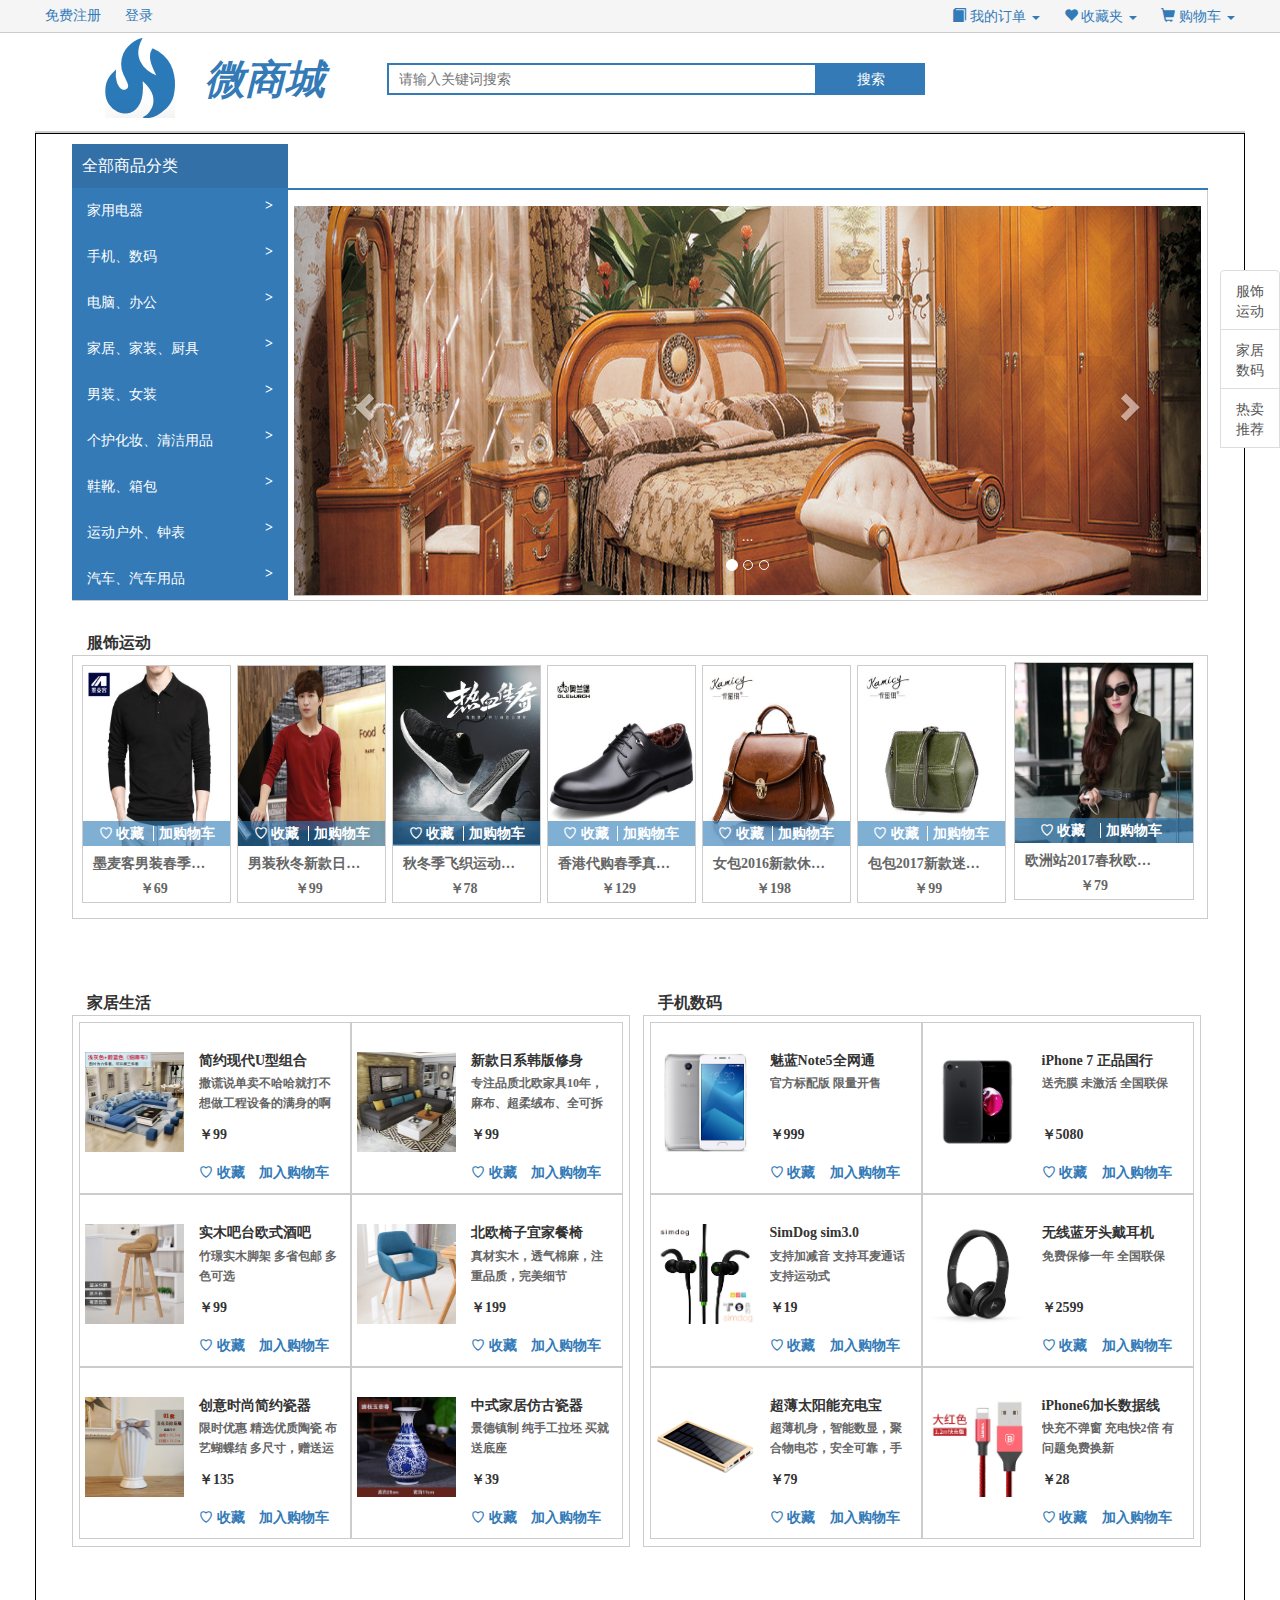
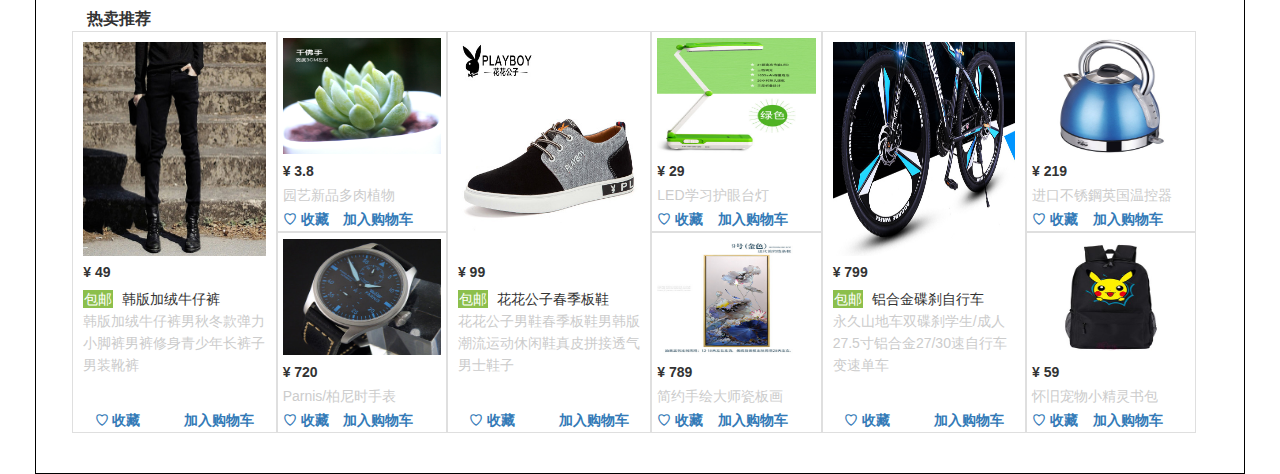
<file: index.html>
<!DOCTYPE html>
<html lang="en"  ng-app="app">
<head>
	<meta charset="UTF-8">
	<meta name="viewport" content="width=device-width, user-scalable=no, initial-scale=1.0">
    <meta http-equiv="X-UA-Compatible" content="IE=edge">
	<title>电子商城</title>
    <link rel="shortcut icon" type="image/x-icon" href="favicon.ico">
	<link rel="stylesheet" href="bower_components/bootstrap/dist/css/bootstrap.min.css">
	<link rel="stylesheet" href="styles/app.css">
</head>
<body>
  <!-- 顶栏区域 -->
 	<div class="topbar">
 		<div class="w">
 			<div class="">
		 		<div class="topbar-left  text-left">
		            <div class="check">
		            	<a href="#/register" class=""
			            >免费注册</a>
			            <a href="#/login" class="">登录</a>
		            </div>
		            <div class="welcome">
			            <p>
			            	<span class="glyphicon glyphicon-user"></span>个人中心
			            </p>

			            <p class="info">
			            	<span><strong>账号：</strong><em class="account">304131191@qq.com</em></span>
			            	<span><strong>等级：</strong>LV5</span>
			            	<a  class="exist" href="#/"><strong>退出登录</strong></a>
			            </p>
		            </div>
		        </div>
		        <div class="topbar-right text-right">
					<div class="order-wrap btn-group">
					  <a href="#/order/0" class="mold my-order">
					    <span class="glyphicon glyphicon-book"></span>
		        		我的订单 <span class="caret"></span>
					  </a>					
					  <div ui-view="orderView"></div>
					</div>
					<div class="collection-wrap btn-group">
					  <a href="#/collection/0" class="mold" >
					    <span class="glyphicon glyphicon-heart"></span>
		        		收藏夹 <span class="caret"></span>
					  </a>		
					  <div ui-view="collectionView"></div>
					</div>
					<div class="btn-group car-main-area">
					  <a ui-sref="cart({'id': 0})" class="mold">
					    <span class="glyphicon glyphicon-shopping-cart"></span>
		        		购物车 <span class="caret"></span>
						  </a>	
						  
						  <div ui-view="cartView"></div>	
					</div>
		        </div>
 			</div>
 		</div>
 	</div>
  <!-- /顶栏区域 -->
	
  <!-- 头部区域 -->
    <section class="w pc-header">
    	<div class="logo">
    		<a href="#">
	    		<i>微商城</i>
    		</a>
    	</div>
		<div class="pc-search">
			<input id="searchValue" value="" type="text" autofocus="autofocus" placeholder="请输入关键词搜索">
			<button id="search">搜索</button>
		</div>
    </section>
  <!-- /头部区域 -->

  <div ui-view="mainView"></div>	            
  <div ui-view="loginView"></div>
  <div ui-view="registerView"></div>
  <div ui-view="detailView"></div>
  <div ui-view="searchView"></div>

  <!-- 回到顶部按钮 -->
  <div class="nav-side list-group">
	  <a id="costume_sport"  class="list-group-item">服饰运动</a>
	  <a id="home_digital" class="list-group-item">
	    家居数码
	  </a>
	  <a id="hot-recommend" class="list-group-item">热卖推荐</a>
	  <a id="return-top" href="javascript:;" class="list-group-item"><span class="glyphicon glyphicon-eject"></span></a>
  </div>
  <!-- 版权部分 -->
  <!-- <div class=copyright>
  		©2017 ******* 使用前必读  京ICP证*******号  京公网安备***********号 
  </div> -->
</body>
	<script src="bower_components/jquery/dist/jquery.min.js"></script>
	<script src="bower_components/bootstrap/dist/js/bootstrap.min.js"></script>
	<script src="bower_components/bower-angularjs/angular.min.js"></script>
	<script src="bower_components/bower-angularjs/angular-route.min.js"></script>
	<script src="bower_components/bower-angularjs/angular-resource.min.js"></script>
	<script src="bower_components/angular-ui-router/release/angular-ui-router.min.js"></script>
	<script src="scripts/service/baseService.js"></script>
	<script src="scripts/controllers/mainController.js"></script>	
	<script src="scripts/own.js"></script>
	<script src="scripts/main.js"></script>
</html>
</file>
<file: styles/app.css>
ul {
  list-style: none;
}
/*导航*/
.dreamcrub {
  min-width: 410px;
  padding: 15px;
  font-size: 14px;
  overflow: hidden;
}
.dreamcrub a {
  font-size: 14px;
}
.dreamcrub ul:nth-child(1) {
  padding-left: 20px;
  float: left;
  overflow: hidden;
}
.dreamcrub ul:nth-child(1) li {
  float: left;
}
.dreamcrub li {
  line-height: 30px;
}
.dreamcrub ul:nth-child(2) {
  float: right;
  margin-right: 30px;
}
/*导航结束*/
/*商品详细信息*/
.goods-detail {
  width: 1190px;
  margin: 0 auto;
  height: 2000px;
  border: solid 1px black;
  overfloaw: hidden;
  /*评论区域*/
  /*评论区域结束*/
}
.goods-detail .goods-info {
  border: solid 1px black;
  height: 621px;
}
.goods-detail .goods-info .area-img {
  float: left;
  padding: 30px 0 30px 30px;
}
.goods-detail .goods-info .area-img .amplification {
  position: relative;
  width: 404px;
}
.goods-detail .goods-info .area-img .amplification .small {
  border: solid 1px #ccc;
  position: relative;
}
.goods-detail .goods-info .area-img .amplification .small img {
  width: 400px;
  height: 400px;
}
.goods-detail .goods-info .area-img .amplification .small .mask {
  width: 200px;
  height: 200px;
  background: rgba(255, 255, 0, 0.4);
  position: absolute;
  top: 0;
  left: 0;
  cursor: move;
  display: none;
}
.goods-detail .goods-info .area-img .amplification .small:hover .mask {
  display: block;
}
.goods-detail .goods-info .area-img .amplification .big {
  display: none;
  border: solid 1px #ccc;
  width: 400px;
  height: 402px;
  overflow: hidden;
  position: absolute;
  top: 0;
  left: 400px;
  z-index: 6;
}
.goods-detail .goods-info .area-img .amplification .big img {
  width: 800px;
  height: 800px;
  position: absolute;
  top: 0;
  left: 0;
}
.goods-detail .goods-info .area-img .amplification .showBig {
  display: inline-block;
}
.goods-detail .goods-info .area-img .wrap {
  background: rgba(42, 122, 185, 0.1);
  width: 404px;
}
.goods-detail .goods-info .area-img .wrap .slide {
  border: solid 1px #ccc;
  height: 146px;
  position: relative;
}
.goods-detail .goods-info .area-img .wrap .slide ul {
  overflow: hidden;
}
.goods-detail .goods-info .area-img .wrap .slide li {
  position: static;
  width: 80px;
  height: 150px;
  float: left;
  padding: 1px;
}
.goods-detail .goods-info .area-img .wrap .slide li img {
  width: 100%;
  height: 130px;
  border: solid 1px #ccc;
}
.goods-detail .goods-info .area-img .wrap .slide .triggerBefore {
  position: absolute;
  left: 200px;
  top: 0;
}
.goods-detail .goods-info .area-img .wrap .slide .triggerBefore img {
  width: 100%;
  height: 100px;
}
.goods-detail .goods-info .area-img .wrap .arrow {
  opacity: 0;
  position: absolute;
  top: 0;
  left: 0;
  z-index: 100;
  width: 100%;
}
.goods-detail .goods-info .area-img .wrap .prev,
.goods-detail .goods-info .area-img .wrap .next {
  width: 37px;
  position: absolute;
  top: 50%;
  margin-top: 40px;
  z-index: 99;
}
.goods-detail .goods-info .area-img .wrap .prev img,
.goods-detail .goods-info .area-img .wrap .next img {
  width: 100%;
}
.goods-detail .goods-info .area-img .wrap .next {
  right: 0;
}
.goods-detail .goods-info .describe {
  float: left;
  margin: 30px 0 0 20px;
  padding: 10px 0;
  width: 720px;
}
.goods-detail .goods-info .describe span {
  color: #666;
  display: inline-block;
  margin: 20px 15px;
}
.goods-detail .goods-info .describe .time {
  width: 200px;
}
.goods-detail .goods-info .describe ul {
  overflow: hidden;
  position: absolute;
  top: 22px;
  left: 90px;
}
.goods-detail .goods-info .describe ul li {
  float: left;
  margin-right: 10px;
}
.goods-detail .goods-info .describe #brand {
  margin: 0 0 10px 15px;
  font: 700 16px/16px 'microsoft yahei';
}
.goods-detail .goods-info .describe .describe-price {
  background: rgba(42, 122, 185, 0.1);
}
.goods-detail .goods-info .describe .origin-price {
  text-decoration: line-through;
}
.goods-detail .goods-info .describe .discount {
  color: #337AB7;
}
.goods-detail .goods-info .describe .size {
  position: relative;
}
.goods-detail .goods-info .describe .size a {
  padding: 6px 8px;
  display: inline-block;
  border: solid 1px #ccc;
  text-decoration: none;
}
.goods-detail .goods-info .describe .active-selec,
.goods-detail .goods-info .describe .classific {
  background: rgba(42, 122, 185, 0.3);
}
.goods-detail .goods-info .describe .classification {
  position: relative;
  margin: 5px 0 20px 0;
}
.goods-detail .goods-info .describe .classification a {
  padding: 3px;
  border: 1px solid #ccc;
  width: 38px;
  height: 38px;
  display: inline-block;
}
.goods-detail .goods-info .describe .classification a img {
  float: left;
  vertical-align: middle;
  width: 30px;
  height: 30px;
  margin: 0;
}
.goods-detail .goods-info .describe .number {
  position: relative;
}
.goods-detail .goods-info .describe .number .number-change {
  position: absolute;
  top: 23px;
  left: 90px;
}
.goods-detail .goods-info .describe .number .number-change input {
  width: 36px;
  height: 26px;
  float: left;
  text-align: center;
}
.goods-detail .goods-info .describe .number .number-change a {
  width: 26px;
  height: 26px;
  border: solid 1px #ccc;
  color: #333;
  float: left;
  text-align: center;
  text-decoration: none;
}
.goods-detail .goods-info .describe .buy-add {
  padding: 20px 20px 20px 90px;
}
.goods-detail .goods-info .describe .buy-add a {
  margin-right: 15px;
  width: 134px;
  height: 38px;
  background: rgba(42, 122, 185, 0.3);
  font-weight: 700px;
  color: #337AB7;
  border: solid 1px #337AB7;
}
.goods-detail .goods-info .describe .buy-add .buy-now {
  background: rgba(42, 122, 185, 0.9);
  color: #fff;
}
.goods-detail .goods-info .describe .commitment i,
.goods-detail .goods-info .describe .pay-method i {
  font-style: normal;
  height: 16px;
  padding-left: 23px;
  background: url(../images/sevent_days.png) no-repeat left center;
  margin: 0 14px;
}
.goods-detail .goods-info .describe .commitment i:nth-child(3),
.goods-detail .goods-info .describe .pay-method i:nth-child(3) {
  background: url(../images/transport.png) no-repeat left center;
}
.goods-detail .goods-info .describe .pay-method i:nth-child(2) {
  background: url(../images/swift_pay.png) no-repeat left center;
}
.goods-detail .comment {
  border: solid 2px red;
}
.goods-detail .comment .tab {
  overflow: hidden;
  margin: 32px;
}
.goods-detail .comment .tab .current {
  display: block;
}
.goods-detail .comment .tab .menu {
  border: solid 1px #ccc;
  border-bottom: #F7F7F7 solid 4px;
  width: 900px;
  height: 45px;
  background: #F7F7F7;
}
.goods-detail .comment .tab .menu li {
  float: left;
  border: #CCCCCC solid 1px;
  padding: 0 29px;
  line-height: 44px;
  height: 46px;
  text-align: center;
  border-left: 0;
  border-top: 0;
}
.goods-detail .comment .tab .menu .current,
.goods-detail .comment .tab .menu .menu li:hover {
  border-right: #cccccc solid 1px;
  border-left: 0;
  border-bottom: 0;
  font-size: bold;
  background: #fff;
}
.goods-detail .comment .tab .menu .second:hover {
  border-left: 0;
}
.goods-detail .comment .tab .menu a {
  text-decoration: none;
}
.goods-detail .comment .tab .baby-details {
  border: solid 1px #ccc;
  width: 900px;
  margin-top: 1px;
}
.goods-detail .comment .tab .baby-details ul {
  padding: 30px 30px 20px;
  border-bottom: solid 1px #ccc;
  overflow: hidden;
}
.goods-detail .comment .tab .baby-details ul li {
  float: left;
  line-height: 30px;
  margin-right: 120px;
}
.goods-detail .comment .tab .baby-details ul .lidetail {
  margin-right: 0;
  width: 33%;
}
.goods-detail .comment .tab .baby-details .img-details {
  padding: 30px 30px 20px;
}
.goods-detail .comment .tab .baby-details .img-details img {
  width: 830px;
  height: 660px;
}
.goods-detail .comment .tab .cumulative-comments {
  display: none;
}
.goods-detail .comment .tab .cumulative-comments ul {
  margin: 10px 20px;
  padding: 5px 10px;
  background-color: #F8F8F8;
  border: solid 1px #ccc;
}
.goods-detail .comment .tab .cumulative-comments ul li {
  margin-right: 10px;
}
.goods-detail .comment .tab .cumulative-comments .cumulative-comments-body {
  border: solid 1px #ccc;
  padding-top: 10px;
}
.goods-detail .comment .tab .cumulative-comments .cumulative-comments-body .summary-evaluation {
  border: solid 1px  #CCC;
  margin: 0 20px;
  padding: 10px 40px;
  border-bottom: 0;
  overflow: hidden;
}
.goods-detail .comment .tab .cumulative-comments .cumulative-comments-body .summary-evaluation p {
  margin-top: 10px;
}
.goods-detail .comment .tab .cumulative-comments .cumulative-comments-body .summary-evaluation .summary-left {
  border: solid 1px #ccc;
  float: left;
  width: 80px;
  height: 131px;
  margin-right: 20px;
  padding-top: 10px;
  text-align: center;
}
.goods-detail .comment .tab .cumulative-comments .cumulative-comments-body .summary-evaluation .summary-left p:nth-child(2) {
  color: #337AB7;
  margin-left: -10px;
}
.goods-detail .comment .tab .cumulative-comments .cumulative-comments-body .summary-evaluation .summary-left p:nth-child(3) {
  color: #666;
}
.goods-detail .comment .tab .cumulative-comments .cumulative-comments-body .summary-evaluation .summary-left img {
  width: 60px;
  height: 60px;
}
.goods-detail .comment .tab .cumulative-comments .cumulative-comments-body .summary-evaluation .summary-right {
  float: left;
  width: 674px;
  position: relative;
}
.goods-detail .comment .tab .cumulative-comments .cumulative-comments-body .summary-evaluation .summary-right ul {
  margin: 5px 0;
  padding-left: 0;
  background: none;
  border: 0;
}
.goods-detail .comment .tab .cumulative-comments .cumulative-comments-body .summary-evaluation .summary-right ul li {
  border: solid 1px #ccc;
}
.goods-detail .comment .tab .cumulative-comments .cumulative-comments-body .summary-evaluation .summary-right ul li a {
  border: solid 1px #ccc;
  padding: 3px;
  width: 39px;
  height: 39px;
  display: inline-block;
}
.goods-detail .comment .tab .cumulative-comments .cumulative-comments-body .summary-evaluation .summary-right ul li a img {
  width: 30px;
  height: 30px;
}
.goods-detail .comment .tab .cumulative-comments .cumulative-comments-body .summary-evaluation .summary-right span {
  color: #999;
}
.goods-detail .comment .tab .cumulative-comments .cumulative-comments-body .summary-evaluation .summary-right .appendComent {
  background: rgba(42, 122, 185, 0.9);
  color: #fff;
  width: 90px;
  height: 32px;
  display: inline-block;
  text-align: center;
  line-height: 29px;
  border-radius: 3px;
  border: 1px solid #337AB7;
  position: absolute;
  bottom: 6px;
  right: 0;
}
.goods-detail .comment .tab .cumulative-comments .cumulative-comments-body .summary-evaluation .dotted {
  border-top: dotted 1px #ccc;
}
.goods-detail .comment .tab .cumulative-comments .cumulative-comments-body .evaluation {
  margin-left: 30px;
  position: relative;
  border: solid 1px  #CCC;
  margin: 0 20px 10px;
  padding-bottom: 10px;
}
.goods-detail .comment .tab .cumulative-comments .cumulative-comments-body .evaluation .status-evaluation {
  padding: 10px 0 0 10px;
  color: #666;
  margin-bottom: 12px;
  margin-left: -10px;
}
.goods-detail .comment .tab .cumulative-comments .cumulative-comments-body .evaluation .status-evaluation span {
  color: #333;
  display: inline-block;
  padding-left: 30px;
  background: url(../images/good-evaluation.png) no-repeat left center;
  width: 80px;
  text-align: right;
  background-color: #fff;
}
.goods-detail .comment .tab .cumulative-comments .cumulative-comments-body .evaluation .evaluation-body {
  margin: 0 20px 40px 10px;
  padding-top: 20px;
  padding-left: 30px;
}
.goods-detail .comment .tab .cumulative-comments .cumulative-comments-body .evaluation .evaluation-body p span {
  background-color: #EEF8FD;
  display: inline-block;
  padding: 3px 10px;
  color: #666;
}
.goods-detail .comment .tab .cumulative-comments .cumulative-comments-body .evaluation .evaluation-body textarea {
  width: 588px;
  height: 100px;
  border: solid 5px #EEF8FD;
}
.goods-detail .comment .tab .cumulative-comments .cumulative-comments-body .evaluation .evaluation-body .show-img {
  width: 588px;
  height: 30px;
  margin-top: -5px;
  padding: 3px 0 3px 5px ;
  background-color: #EEF8FD;
  position: relative;
}
.goods-detail .comment .tab .cumulative-comments .cumulative-comments-body .evaluation .evaluation-body .show-img input {
  display: none;
}
.goods-detail .comment .tab .cumulative-comments .cumulative-comments-body .evaluation .evaluation-body .show-img a {
  color: #000;
  height: 20px;
  padding-left: 20px;
  background: url(../images/show_photos.png) no-repeat left center;
  position: absolute;
  top: 4px;
  left: 5px;
}
.goods-detail .comment .tab .cumulative-comments .cumulative-comments-body .evaluation ul {
  position: absolute;
  bottom: -10px;
  left: 20px;
  border: 0;
  background: 0 0;
}
.goods-detail .comment .tab .cumulative-comments .cumulative-comments-body .evaluation .level {
  position: absolute;
  bottom: -8px;
  left: 20px;
}
.goods-detail .comment .tab .cumulative-comments .cumulative-comments-body .evaluation .published-evaluation {
  background: rgba(42, 122, 185, 0.9);
  color: #fff;
  width: 134px;
  height: 38px;
  display: inline-block;
  text-align: center;
  line-height: 29px;
  border-radius: 3px;
  border: solid 1px #337AB7;
  position: absolute;
  bottom: 0;
  right: 227px;
}
.goods-detail .comment .tab .cumulative-comments .cumulative-comments-body .evaluation img {
  width: 30px;
  height: 30px;
  padding: 3px;
  border: solid #ccc 1px;
  background-color: #f0f0f0;
}
.goods-detail .comment .tab .cumulative-comments .cumulative-comments-body .append-evaluation {
  position: fixed;
  top: 50%;
  left: 50%;
  border: 1px solid #CCC;
  margin: -112px 0 0 -309px;
  padding-bottom: 10px;
  background: #fff;
  z-index: 999;
}
.goods-detail .comment .tab .cumulative-comments .cumulative-comments-body .append-evaluation .published-evaluation {
  right: 20px;
}
.goods-detail .comment .tab .cumulative-comments .cumulative-comments-body .append-evaluation .close {
  position: absolute;
  top: 5px;
  right: 21px;
  font-size: 27px;
}
.goods-detail .comment .tab .cumulative-comments .cumulative-comments-body .mask {
  width: 100%;
  height: 100%;
  background: rgba(0, 0, 0, 0.5);
  position: fixed;
  top: 0;
  left: 0;
}
.goods-detail .comment .tab .hide {
  display: none;
}
/*商品详细信息结束*/


html,
body,
ul,
li,
ol,
dl,
dd,
dt,
p,
h1,
h2,
h3,
h4,
h5,
h6,
form,
fieldset,
legend,
img {
  margin: 0;
  padding: 0;
}
h1,
h2,
h3,
h4,
h5,
h6 {
  text-decoration: none;
  font-weight: normal;
  font-size: 100%;
}
a:hover {
  text-decoration: none;
  color: #337AB7;
}
input,
button,
select,
textarea {
  outline: none;
}
.clearfix:before,
.clearfix:after {
  content: "";
  display: table;
}
.clearfix:after {
  clear: both;
  zoom: 1;
}
.clearfix {
  zoom: 1;
  /*IE/7/6*/
}
/*公共类*/
.w {
  /*版心 提取 */
  width: 1210px;
  margin: 0 auto;
}
.fl {
  float: left;
}
.fr {
  float: right;
}
.al {
  text-align: left;
}
.ac {
  text-align: center;
}
.ar {
  text-align: right;
}
.tp {
  position: relative;
}
.bd {
  border: solid 1px #DFDFDF;
}
.hide {
  display: none;
}
.show {
  display: block;
}
.w304 {
  width: 304px;
  margin: 0 auto;
}
.topbar {
  border-bottom: solid 1px #ccc;
  background-color: #F5F5F5;
  line-height: 30px;
  /*.order-wrap:hover {
    .the-order {
      display: block;
    }
  }
  .collection-wrap:hover {
    .collection {
      display: block;
    }
  }
  .car-main-area:hover {
    .main-area {
      display: block;
    }
  }*/
  height: 33px;
}
.topbar .topbar-left {
  float: left;
  width: 12%;
}
.topbar .topbar-right {
  float: right;
  width: 27%;
}
.topbar .topbar-left .welcome {
  display: none;
  position: absolute;
  top: 0;
  left: 40px;
  font-size: 14px;
  color: #337ab7;
  cursor: pointer;
  height: 34px;
}
.topbar .topbar-left .welcome span {
  margin-right: 15px;
}
.topbar .topbar-left .welcome .info {
  display: none;
  position: absolute;
  top: 34px;
  left: -3px;
  border: #337ab7 solid 1px;
  width: 200px;
  height: 105px;
  background-color: #fff;
  padding: 13px;
}
.topbar .topbar-left .welcome .info span {
  margin-right: 0;
  display: block;
}
.topbar .topbar-left .welcome .info .exist {
  display: block;
  width: 57px;
  background: #fff;
  margin-left: -1px;
}
.topbar .topbar-left .welcome:hover .info {
  display: block;
}
.topbar a {
  display: inline-block;
  /* margin: 0 3%; */
  margin: 0 10px;
  background-color: transparent;
  border: none;
  color: #337AB7;

}
.topbar a:hover {
  text-decoration: none;
  color: #333;
}
.topbar .btn-group a {
  border: none;
  background-color: #F5F5F5;
  color: #337AB7;
}
.topbar .btn-group a:hover {
  color: #333;
}
.cart-down {
  background-color: #fff;
  overflow: hidden;
  width: 455px;
  position: absolute;
  top: 30px;
  left: -365px;
  z-index: 9999;
}
.cart-down img {
  width: 40px;
  height: 40px;
  float: left;
  border: solid 1px #ccc;
  margin: 10px 15px 0 5px;
}
.cart-down a {
  border-bottom: solid 1px #ccc;
  overflow: hidden;
}
.cart-down a h5 {
  margin-top: 10px;
}
.cart-down span:nth-child(3) {
  color: #f40;
  display: inline-block;
  margin: 0 30px;
}
.cart-down li {
  position: relative;
}
.cart-down li .delete {
  position: absolute;
  right: -9px;
  top: 0px;
  font-size: 22px;
  color: #999;
  cursor: pointer;
}
.cart-down li:last-child #settlement-cart {
  margin: 0 10px;
  background: rgba(42, 122, 185, 0.3);
}
.cart-down li:last-child #settlement-cart button {
  background-color: #337AB7;
  color: #fff;
  border: none;
  width: 60px;
  height: 30px;
  border-radius: 5px;
}
.cart-down .sele-box {
  position: absolute;
  top: 24px;
  left: 15px;
  width: 15px;
  height: 15px;
  border-radius: 50%;
}
.cart-down .sele-all {
  margin: 20px 0 20px 5px;
  width: 15px;
  height: 15px;
}
.favorite {
  position: absolute;
  top: 33px;
  left: -265px;
  border: solid 1px #ccc;
  width: 455px;
  background-color: #fff;
  z-index: 9;
}
.favorite #close-collection {
  position: absolute;
  top: 0;
  right: 0;
  width: 30px;
  height: 30px;
  text-align: center;
  font-size: 22px;
  background-color: #fff;
}
.favorite #delete {
  text-align: center;
  background-color: #000;
  overflow: hidden;
  height: 45px;
}
.favorite #delete a {
  background-color: transparent;
  color: #fff;
  font-weight: 700px;
  width: 100px;
  float: right;
  margin: 0;
  background: rgba(43, 121, 184, 0.5);
  height: 45px;
  line-height: 45px;
}
.favorite #delete a:nth-child(2) {
  background: rgba(43, 121, 184, 0.7);
}
.favorite #delete a:hover {
  background: rgba(43, 121, 184, 0.9);
}
.favorite #delete .select {
  background-color: transparent;
  color: #fff;
  font-weight: 700px;
  width: 100px;
  float: left;
  margin: 0;
  background: rgba(43, 121, 184, 0.5);
  height: 45px;
  line-height: 45px;
}
.favorite #delete .selected {
  background: rgba(43, 121, 184, 0.9);
}
.favorite .remind {
  text-align: center;
  line-height: 38px;
}
.favorite ul {
  border-top: solid 1px #ccc;
  overflow: hidden;
}
.favorite ul li {
  border: solid 1px #ccc;
  float: left;
  text-align: center;
  font-size: 12px;
  position: relative;
  margin: 4px;
  width: 102px;
}
.favorite ul li img {
  width: 100px;
  height: 100px;
  display: block;
  margin-bottom: 8px;
  border: solid 1px #ccc;
}
.favorite ul li i {
  position: absolute;
  top: 0;
  right: 0px;
  width: 20px;
  height: 20px;
  text-align: center;
  line-height: 20px;
  background: rgba(43, 121, 184, 0.7);
  color: #fff;
}
.favorite ul li .title {
  text-overflow: ellipsis;
  overflow: hidden;
  white-space: nowrap;
  width: 102px;
  padding: 0 12px;
}
.favorite ul li .title,
.favorite ul li .price {
  line-height: 18px;
  font-weight: 700;
}
.favorite ul li span {
  position: absolute;
  top: 72px;
  left: 0;
  background-color: rgba(43, 121, 184, 0.8);
  width: 102px;
  display: none;
  font-weight: 700;
  color: #fff;
  padding: 0 10px;
}
.favorite ul li span button {
  margin: 0;
  padding: 0;
  background-color: transparent;
  border: 0;
}
.favorite ul li span button:hover {
  color: #000;
}
.favorite ul li:hover {
  border: solid 1px #337ab7;
}
.favorite ul li:hover span {
  display: block;
}
#order {
  left: -155px;
}
#order .remind::before {
  background: none;
}
.pc-header {
  height: 100px;
  overflow: hidden;
  margin: 0 auto;
  max-width: 1210px;
  border-bottom: solid 2px #ccc;
}
.pc-header .logo {
  margin: 5px 0 0 70px;
  float: left;
  font-weight: bold;
  color: #337AB7;
}
.pc-header .logo a {
  width: 235px;
  height: 83px;
  display: block;
  background: url(../images/pc_logo.png) no-repeat left top;
  padding-left: 100px;
  font-size: 40px;
  line-height: 83px;
  font-style: bold;
}
.pc-header .logo a:hover {
  text-decoration: none;
}
.pc-header .pc-search {
  min-width: 538px;
  height: 36px;
  float: right;
  margin: 30px 320px 0 0;
}
.pc-header .pc-search input {
  height: 32px;
  float: left;
  width: 80%;
  border: solid 2px #337AB7;
  padding-left: 10px;
}
.pc-header .pc-search button {
  float: left;
  background-color: #337AB7;
  height: 32px;
  width: 20%;
  border: solid 2px #337AB7;
  color: #fff;
}
.main-area {
  padding: 0;
}
.main-area #close-cart {
  position: absolute;
  width: 30px;
  height: 30px;
  text-align: center;
  font-size: 22px;
  color: #333;
  background: #FFF;
  top: 3px;
  right: 0;
}
.main-area .remind {
  color: #666;
  text-align: center;
  line-height: 36px;
  position: relative;
  border-top: #e0e0e0 solid 1px;
  border-bottom: #e0e0e0 solid 1px;
}
.main-area .remind::before {
  content: '';
  width: 18px;
  height: 18px;
  position: absolute;
  top: 9px;
  left: 70px;
  background: url(../images/safe_icon.png) no-repeat;
  background-size: 18px 18px;
}
.main-area .empty {
  height: 50px;
  background: #337ab7;
  text-align: center;
  line-height: 50px;
  color: #444;
  font: 700 15px/50px 'microsoft yahei';
}
.product-info {
  /*.cover {
    width: 100%;
    height: 100%;
    background-color: rgba(0,0,0,0.4);
    // background-color: red;
    position: absolute;
    top: 0;
    left: 0;
    z-index: 10;    
    display: none;
  }*/
}
.product-info .check-box {
  width: 20px;
  height: 20px;
  float: left;
  display: inline-block;
  margin: 9px 5px 9px 11px;
  border-radius: 50%;
  background: url(../images/shop-icon.png) no-repeat;
  background-size: 50px 100px;
}
.product-info .check-box-checked {
  background-position: -25px 0;
}
.product-info .info-detail {
  position: relative;
  width: 100%;
  height: 85px;
  padding: 10px 10px 10px 0;
  border-bottom: #e0e0e0 solid 1px;
}
.product-info .info-detail .check-box {
  position: absolute;
  top: 25px;
  left: 5px;
  margin: 0 10px;
  cursor: pointer;
}
.product-info .info-detail .img-link {
  position: absolute;
  top: 5px;
  left: 30px;
  width: 50px;
  height: 50px;
  padding: 3px;
}
.product-info .info-detail img {
  width: 44px;
  height: 44px;
  margin: 0px;
}
.product-info .info-detail .discribe {
  position: absolute;
  top: 5px;
  right: 2px;
  width: 348px;
  text-align: left;
}
.product-info .info-detail .discribe p {
  height: 25px;
}
.product-info .info-detail .discribe p a {
  padding: 0 15px 0 0;
  background-color: #fff;
  border-bottom: none;
  margin-left: 5px;
  white-space: nowrap;
  overflow: hidden;
  text-overflow: ellipsis;
  width: 100%;
}
.product-info .info-detail .discribe span {
  color: #999;
  line-height: 20px;
  margin-left: 10px;
}
.product-info .info-detail .discribe .modify .add-substract {
  margin: -5px 0 0 8px;
}
.product-info .info-detail .discribe .modify .add-substract a {
  text-align: center;
  line-height: 20px;
  border: #e0e0e0 solid 1px;
  width: 24px;
  height: 20px;
  font-size: 14px;
  display: inline-block;
  vertical-align: middle;
  cursor: pointer;
  margin: -4px;
}
.product-info .info-detail .discribe .modify .add-substract input {
  width: 24px;
  height: 20px;
  display: inline-block;
  vertical-align: middle;
  text-align: center;
}
.product-info .info-detail .discribe .modify .delete-forever {
  position: absolute;
  bottom: 2px;
  right: 18px;
  width: 20px;
  height: 23px;
  font-size: 0;
  text-align: center;
  cursor: pointer;
}
.product-info .info-detail .discribe .modify .delete-forever .up {
  position: absolute;
  top: 1px;
  left: -11px;
  background: url(../images/delete_up.png) no-repeat;
  width: 20px;
  height: 5px;
  display: inline-block;
  background-size: 20px 5px;
  transform: translateX(10);
}
.product-info .info-detail .discribe .modify .delete-forever .down {
  position: absolute;
  top: 3px;
  left: 0px;
  width: 18px;
  height: 18px;
  background: url(../images/delete_down.png) no-repeat;
  background-size: 18px  18px;
  display: inline-block;
  margin: 0;
}
.product-info .estimate {
  order: 1px solid #ccc;
  border-radius: 2px 5px;
  width: 100%;
  height: 45px;
  background-color: #000;
  position: absolute;
  bottom: -45px;
  left: 0;
  z-index: 15;
  padding: 5px 8px 8px 8px;
  color: #fff;
}
.product-info .estimate .select {
  height: 45px;
  line-height: 45px;
  margin-top: -5px;
  margin-right: 5px;
  float: left;
}
.product-info .estimate p {
  display: inline-block;
  margin-top: -50px;
  vertical-align: middle;
  position: relative;
}
.product-info .estimate p.return-tip {
  margin: -10px 0 4px -98px;
  color: #fff;
  font-size: 13px;
  position: absolute;
  bottom: 4px;
  left: 190px;
}
.product-info .estimate p span:nth-of-type(2) {
  padding-left: 10px;
}
.product-info .estimate .caculate,
.product-info .estimate .deleteSelected {
  position: absolute;
  top: 0;
  right: -14px;
  width: 116px;
  height: 43px;
  background-color: #337AB7;
  color: #fff;
  font-size: 16px;
  text-align: center;
  line-height: 43px;
  border: none;
}
.product-info .estimate .deleteSelected {
  right: 100px;
  background-color: rgba(43, 121, 184, 0.8);
}
.product-info .delete-alert {
  position: absolute;
  left: 50%;
  top: 30%;
  width: 62%;
  height: 100px;
  margin-left: -25%;
  background-color: rgba(43, 121, 184, 0.8);
  padding: 10px 20px;
}
.product-info .delete-alert h2 {
  line-height: 25px;
  text-align: center;
  font-weight: none;
  color: #333;
  border-bottom: #e0e0e0 solid 1px;
  margin-bottom: 10px;
  font-size: 16px;
}
.product-info .delete-alert a {
  width: 45%;
  height: 36px;
  display: inline-block;
  border: #e0e0e0 solid 1px;
  border-radius: 5px;
  text-align: center;
  line-height: 36px;
  margin: 0 5px 8px;
  cursor: pointer;
}
.product-info .delete-alert .affirm {
  background-color: #337ab7;
  color: #fff;
}
@keyframes "showAnimation" {
  0% {
    opacity: 0;
    transform: translateY(-20px);
  }
  25% {
    opacity: 0.25;
    transform: translateY(20px);
  }
  50% {
    opacity: 0.5;
    transform: translateY(-30px);
  }
  75% {
    opacity: 0.75;
    transform: translateY(20px);
  }
  100% {
    opacity: 1;
    transform: translateY(0);
  }
}
.alertAnimation {
  animation: showAnimation 2s ease-in;
  transition: transform 2s ease;
}
main {
  border: solid 1px black;
  padding: 10px 0;
  /*导航开始*/
  /*导航结束*/
  /*轮播图开始*/
  /*轮播图结束*/
  /*服饰运动开始*/
  /*服饰运动结束*/
  /*家居数码开始*/
  /*家居生活*/
  /*家居生活结束*/
  /*手机数码*/
  /*手机数码结束*/
  /*家居数码结束*/
  /*热卖单品开始*/
  /*热卖单品结束*/
}
main .nav-carousel-wrap {
  width: 94%;
  margin: 0 auto;
}
main .nav-carousel {
  border: solid 1px #ccc;
  border-top: 0;
  height: 411px;
  padding-top: 5px;
  width: 100%;
}
main .nav-carousel:hover {
  border: solid 1px #337AB7;
  border-top: none;
}
main .pc-nav {
  width: 100%;
  height: 46px;
  border-bottom: solid 2px #337AB7;
}
main .dropdown {
  width: 19%;
  height: 44px;
  position: relative;
  z-index: 10;
  overflow: visible;
}
main .dropdown .dt {
  height: 44px;
}
main .dropdown .dt a {
  display: block;
  height: 44px;
  background-color: #3370A7;
  font: 400 16px/44px "microsoft yahei";
  color: #ffffff;
  padding-left: 10px;
}
main .dropdown .dd {
  height: 410px;
  background-color: #337AB7;
  margin-top: 2px;
}
main .dropdown .dd .items {
  height: 46px;
}
main .dropdown .dd .items h3 {
  float: left;
}
main .dropdown .dd .items a {
  display: inline-block;
  height: 100%;
  color: #ffffff;
  font: 400 14px/31px "microsoft yahei";
}
main .dropdown .dd .items span {
  float: right;
  margin-right: 15px;
  font: 600 14px/31px "simsun";
  color: #ffffff;
}
main .dropdown .dd .items .pc-panel {
  display: none;
  position: absolute;
  top: 46px;
  left: 100%;
  width: 121%;
  height: 410px;
  border: 1px solid #ccc;
  background: rgba(43, 121, 184, 0.7);
}
main .dropdown .dd .items .pc-panel ul li {
  border: solid 1px #ccc;
  background: rgba(43, 121, 184, 0.8);
  margin: 5px;
  padding: 3px;
  overflow: hidden;
}
main .dropdown .dd .items .pc-panel ul li i {
  cursor: pointer;
}
main .dropdown .dd .items .pc-panel ul li img {
  width: 21%;
  height: 21%;
  float: left;
}
main .dropdown .dd .items .pc-panel ul li span {
  color: #fff;
  display: inline-block;
  margin: 8px 0 0 15px;
  float: left;
  overflow: hidden;
  white-space: nowrap;
  width: 38%;
  text-overflow: ellipsis;
}
main .dropdown .dd .items .pc-panel ul li a {
  border: 1px solid #f0f0f0;
  height: 30px;
  color: #fff;
  background-color: transparent;
  text-align: center;
  line-height: 17px;
  float: right;
  margin-top: 8px;
  width: 33%;
}
main .dropdown .dd .items .pc-panel ul li:hover {
  background-color: #3370A7;
}
main .dropdown .dd .items:hover {
  background-color: #3370A7;
}
main .dropdown .dd .items:hover .pc-panel {
  display: block;
}
main .navitems {
  height: 44px;
}
main .navitems li {
  float: left;
}
main .navitems a {
  font: 400 15px/44px "microsoft yahei";
  display: block;
  padding: 0 20px;
  color: #000000;
}
main .navitems li a:hover {
  color: #337AB7;
  text-decoration: none;
}
main .navitems li.new a {
  background: url("../images/new.jpg") no-repeat right top;
}
main #carousel-example-generic {
  margin: 11px 0 0 221px;
  width: 80%;
  height: 390px;
}
main #carousel-example-generic img {
  width: 100%;
  height: 390px;
}
main .rmd-simple-hd {
  position: relative;
  padding-bottom: 10px;
}
main .rmd-simple-hd h3 {
  margin-top: 10px;
  font: 700 14px/16px "微软雅黑";
}
main .stroll {
  width: 1190px;
  margin-top: 40px;
  margin: 20px auto 30px;
  border: none;
  height: 300px;
}
main .stroll .dress-movement-wrap {
  border: solid 1px #ccc;
  overflow: hidden;
  padding: 6px;
}
main .stroll .dress-movement-wrap:hover {
  border: solid 1px #337AB7;
}
main .banner-wrap {
  float: left;
}
main .banner {
  position: relative;
  margin: 12px 6px;
}
main .banner a:hover {
  color: #fff;
}
main .banner img {
  width: 137px;
  height: 135px;
}
main .banner span {
  text-align: center;
  width: 100%;
  position: absolute;
  left: 0;
  bottom: 56px;
}
main .stroll-main {
  width: 83%;
}
main .stroll-main ul {
  margin-left: 0;
}
main .stroll-main ul li img {
  width: 100%;
  height: 180px;
}
main .stroll-main .banner {
  margin: 3px;
  padding: 0;
  width: 16%;
  height: 238px;
  font-family: "微软雅黑";
  border: solid 1px #ccc;
}
main .stroll-main .banner img {
  width: 100%;
  height: 180px;
}
main .stroll-main .banner span {
  color: black;
  line-height: 25px;
  background: rgba(43, 121, 184, 0.6);
  width: 100%;
}
main .stroll-main .banner span btn {
  color: #fff;
  font: 700 14px/16px '微软雅黑';
  text-align: center;
  margin-right: 6px;
  border-left: solid 1px #fff;
  padding: 0 5px;
  margin: 0;
  cursor: pointer;
}
main .stroll-main .banner span btn:hover {
  color: #000;
}
main .stroll-main .banner span .collecte {
  border: none;
}
main .stroll-main .banner p {
  width: 96%;
  height: 25px;
  padding: 10px 10px;
  color: #666;
  white-space: nowrap;
  overflow: hidden;
  text-overflow: ellipsis;
  font: 700 14px/16px '微软雅黑';
  text-align: center;
}
main .stroll-main .banner p:nth-child(4) {
  color: #337AB7;
  font-weight: 900;
  text-align: center;
}
main .stroll-main .banner:hover {
  border: solid #337AB7 1px;
}
main .channel-main ul li {
  margin: 0 4px;
  float: left;
  border: solid #ccc 1px;
  width: 180px;
  height: 238px;
}
main .channel-main ul li:hover {
  border: #337AB7 1px solid;
}
main .channel-main img {
  width: 170px;
  height: 110px;
}
main .channel-main span {
  line-height: 31px;
  color: black;
  font-weight: normal;
  background: rgba(255, 255, 255, 0.5);
}
main .roll-img {
  width: 17%;
  height: 250px;
  padding: 0;
  float: right;
  position: relative;
  overflow: hidden;
}
main .roll-img span {
  line-height: 25px;
  background: rgba(43, 121, 184, 0.6);
  bottom: 56px;
}
main .roll-img span btn {
  color: #fff;
  font: 700 14px/16px '微软雅黑';
  text-align: center;
  margin-right: 6px;
  border-left: solid 1px #fff;
  padding: 0 5px;
}
main .roll-img span btn:hover {
  color: #000;
}
main .roll-img span .collecte {
  border: none;
}
main .roll-img p {
  width: 83%;
  height: 25px;
  text-align: center;
  padding: 10px 0 15px 10px;
  color: #666;
  white-space: nowrap;
  overflow: hidden;
  text-overflow: ellipsis;
  font: 700 14px/16px '微软雅黑';
}
main .roll-img p:nth-child(4) {
  color: #337AB7;
  font-weight: 900;
  text-align: center;
}
main .roll-img li {
  margin: 0 36px;
}
main .roll-img img {
  width: 100%;
  height: 180px;
}
main .roll-img .left,
main .roll-img .right {
  display: none;
  background: rgba(0, 0, 0, 0.8);
  font-size: 20px;
  position: absolute;
  top: 55px;
  width: 30px;
  height: 30px;
  text-align: center;
}
main .roll-img .left span,
main .roll-img .right span {
  color: #ccc;
  background-color: rgba(0, 0, 0, 0);
}
main .roll-img .left {
  left: 0;
}
main .roll-img .right {
  right: 0;
}
main .roll-img:hover .left,
main .roll-img:hover .right {
  color: #cccccc;
  background: rgba(0, 0, 0, 0.9);
  display: block;
}
main .roll-img .left:hover,
main .roll-img .right:hover {
  background: rgba(0, 0, 0, 0.9);
  color: #CCCCCC !important;
}
main .stroll-sideBar {
  padding-left: 4px;
  width: 169px;
  color: #cccccc;
}
main .stroll-sideBar img {
  float: left;
  margin: 0 12px 13px 0;
}
main .stroll-sideBar li {
  height: 25px;
}
main .home-digital {
  width: 94%;
  margin: 0 auto;
}
main .home-digital .home-life {
  width: 565px;
}
main .home-digital .home-life h3 {
  font: 700 16px/16px "微软雅黑";
}
main .home-digital .home-life .home-life-body {
  border: 1px solid #ccc;
  width: 558px;
  height: 532px;
  padding: 3px;
}
main .home-digital .home-life .home-life-body ul {
  padding: 3px;
  overflow: hidden;
}
main .home-digital .home-life .home-life-body ul li {
  padding: 5px;
  float: left;
  width: 50%;
  border: solid 1px #ccc;
  padding: 10px 5px;
}
main .home-digital .home-life .home-life-body ul li div {
  padding: 20px 0 0 15px;
  float: left;
  width: 62%;
  line-height: 25px;
  font: 700 14px/20px '微软雅黑';
}
main .home-digital .home-life .home-life-body ul li div .pc-price {
  display: block;
  color: #333;
  margin: 11px 0 18px 0;
}
main .home-digital .home-life .home-life-body ul li div .add {
  margin-left: 11px;
  cursor: pointer;
}
main .home-digital .home-life .home-life-body ul li div h5 {
  font-weight: 700;
}
main .home-digital .home-life .home-life-body ul li div p {
  padding: 5px 5px 0 0;
  font-size: 12px;
  color: #666;
  text-overflow: ellipsis;
  overflow: hidden;
  height: 46px;
  width: 100%;
}
main .home-digital .home-life .home-life-body ul li img {
  width: 38%;
  height: 100px;
  float: left;
  margin-top: 19px;
  cursor: pointer;
}
main .home-digital .home-life .home-life-body ul li:hover {
  border: solid 1px #337AB7;
}
main .home-digital .home-life .home-life-body:hover {
  border: solid 1px #337AB7;
}
main .hot-simple {
  margin: 30px auto;
  width: 94%;
  overflow: hidden;
  zoom: 1px;
}
main .hot-simple .nav-hd h3,
main .hot-simple .goods-main span {
  font: bold 14px/16px "微软雅黑";
}
main .hot-simple .hot-simple-hd {
  width: 1192px;
}
main .hot-simple .hot-simple-hd h3 {
  font-size: 16px;
  line-height: 24px;
}
main .hot-simple .hot-simple-hd p a {
  margin: 5px 0;
}
main .classify-big {
  cursor: pointer;
  width: 18%;
  padding: 10px;
  line-height: 22px;
  position: relative;
  height: 402px;
  margin-right: 1px;
}
main .classify-big em {
  font-style: normal;
  width: 100%;
  margin: 32px 0 0 0;
  padding: 0;
  height: 24px;
  line-height: 24px;
  text-align: center;
  display: block;
}
main .classify-big em a {
  color: #337ab7;
  font-weight: 700;
}
main .classify-big em span {
  color: #fff;
}
main .classify-big em .add {
  margin-left: 40px;
}
main .classify-big img {
  width: 100%;
  height: 214px;
  margin: 0 auto;
  display: block;
}
main .classify-big a.free {
  width: 30px;
  height: 18px;
  background: #8CBF4C;
  text-align: center;
  line-height: 18px;
  color: #fff;
  display: inline-block;
  margin-right: 5px;
}
main .classify-big:hover,
main .single-item:hover {
  border: #337AB7 solid 1px;
}
main .classify-big strong,
main .classify-sm strong {
  margin: 5px 0;
  display: block;
}
main .classify-big p,
main .single-item p {
  color: #cccccc;
}
main .classify-sm {
  cursor: pointer;
  margin-left: -1px;
  width: 15%;
}
main .classify-sm .add {
  margin-left: 11px;
}
main .single-item {
  padding: 6px 5px 0px;
  line-height: 24px;
  position: relative;
  height: 201px;
}
main .single-item strong {
  margin: 5px 0 0;
}
main .single-item img {
  width: 100%;
  height: 116px;
}
main .single-item em {
  font-style: normal;
  width: 100%;
  height: 24px;
  line-height: 24px;
  text-align: center;
}
main .single-item em a {
  color: #337ab7;
  font-weight: 700;
}
main h3 {
  line-height: 40px;
  padding-left: 15px;
  border-radius: 0;
}
#searchResult {
  border: 0;
  overflow: visible;
}
#searchResult #dress-movement {
  overflow: visible;
  width: 90%;
  margin: 0 auto;
}
#searchResult #dress-movement .dress-movement-wrap {
  /* width: 1145px; */
  overflow: visible;
}
#searchResult #dress-movement .dress-movement-wrap .stroll-main {
  overflow: visible;
  width: 100%;
  margin: 0.4%;
}
#searchResult #dress-movement .dress-movement-wrap .stroll-main ul {
  overflow: visible;
  /* margin: 1.1%; */
}
.login .modal-header,
.register .modal-header {
  padding: 15px;
  border-bottom: 1px solid #337AB7;
}
.login .modal-header h4,
.register .modal-header h4 {
  color: #337AB7;
}
.login .btn-custom,
.register .btn-custom {
  width: 20%;
  color: #333;
  background: #337AB7;
}
.login input,
.register input {
  width: 80%;
}
.login .checkbox label,
.register .checkbox label {
  margin-right: 40px;
}
.login .checkbox label a,
.register .checkbox label a {
  color: #333;
}
.login .checkbox label a:hover,
.register .checkbox label a:hover {
  text-decoration: none;
}
.login #login_ui,
.register #login_ui {
  width: 600px;
  height: 363px;
  position: fixed;
  left: 50%;
  top: 50%;
  margin: -185px 0 0 -300px;
  z-index: 1000;
  background-color: #ffffff;
  border: solid 5px #337AB7;
}
.login #login_ui h2,
.register #login_ui h2 {
  height: 42px;
  color: #337AB7;
  font: 500 16px/54px "microsoft yahei";
  text-align: left;
  border-bottom: solid 1px #ccc;
  margin: 15px;
  padding-left: 10px;
}
.login #login_ui p,
.register #login_ui p {
  width: 269px;
  height: 24px;
  line-height: 24px;
  margin: 0 0 10px 102px;
  padding-left: 40px;
  background: url(../images/login_light.png) 20px center no-repeat #FFF6CE;
  border: 1px solid #FFE570;
  font-size: 12px;
}
.login #login_ui .import,
.register #login_ui .import {
  width: 500px;
  height: 119px;
  margin: 0 auto;
}
.login #login_ui .import .password,
.register #login_ui .import .password {
  padding-left: 15px;
}
.login #login_ui .import label .tip,
.register #login_ui .import label .tip {
  width: 156px;
  height: 20px;
  padding-left: 15px;
  display: inline-block;
}
.login #login_ui .import label .normal,
.register #login_ui .import label .normal {
  background: url(../images/prompt.png) left center no-repeat;
}
.login #login_ui .import label .correct,
.register #login_ui .import label .correct {
  background: url(../images/correct.png) left center no-repeat;
}
.login #login_ui .import label .error,
.register #login_ui .import label .error {
  background: url(../images/error.png) left center no-repeat;
}
.login #login_ui .import label .used,
.register #login_ui .import label .used {
  background: url(../images/warning.png) left center no-repeat;
}
.login #login_ui .import input,
.register #login_ui .import input {
  height: 38px;
  display: block;
  width: 266px;
  margin: 10px 10px 22px 0;
  padding-left: 50px;
  display: inline-block;
}
.login #login_ui .import .text-field,
.register #login_ui .import .text-field {
  background: url("../images/login_textfield.png") no-repeat left center;
  border: #19A2E8 solid 1px;
}
.login #login_ui .import .security,
.register #login_ui .import .security {
  background: url("../images/login_password.png") no-repeat left center;
  border: #bdbdbd solid 1px;
}
.login #login_ui .login-link,
.register #login_ui .login-link {
  color: #337AB7;
  width: 266px;
  margin: 40px 0 17px 81px;
  line-height: 14px;
}
.login #login_ui .login-link input,
.register #login_ui .login-link input {
  margin: 0 5px 0 25px;
  width: 10px;
}
.login #login_ui button,
.register #login_ui button {
  display: block;
  height: 33px;
  background-color: #337AB7;
  border: 1px solid #337A00;
  font: 400 16px/33px "microsoft yahei";
  color: #fff;
  width: 266px;
  margin-left: 106px;
}
.login #login_ui .close-both,
.register #login_ui .close-both {
  position: absolute;
  right: 15px;
  top: 10px;
  width: 25px;
  height: 25px;
  font: 20px/25px "simsun";
  color: #ffffff;
  text-align: center;
  background: rgba(0, 0, 0, 0.5);
  cursor: pointer;
}
.login #login_ui .login-link {
  margin-left: 53px;
  margin-top: 53px;
}
.login #login_ui .login-link input {
  margin: -12px 5px 0 25px;
}
.login #login_ui button {
  margin-top: 30px;
  margin-bottom: 30px;
  margin-right: 14px;
  display: inline-block;
}
.login #login_ui .tip {
  width: 156px;
  height: 20px;
  padding-left: 15px;
  display: inline-block;
}
.login #login_ui .correct {
  background: url(../images/correct.png) left center no-repeat;
}
.login #login_ui .error {
  background: url(../images/error.png) left center no-repeat;
}
.login #login_ui #close_both {
  top: 10px;
}
.register #login_ui {
  height: 410px;
}
.register #login_ui lable {
  width: 100px;
}
.register #login_ui .import {
  width: 510px;
  margin-bottom: 30px;
}
.register #login_ui .import .register_usrename {
  padding-left: 13px;
}
.register #login_ui .import .register_password {
  padding-left: 27px;
}
.register #login_ui p {
  margin-left: 110px;
}
.register #login_ui button {
  display: inline-block;
  margin: 94px 13px 33px 113px;
}
.register #login_ui .tip {
  width: 156px;
  height: 20px;
  padding-left: 15px;
  display: inline-block;
}
.register #login_ui .correct {
  background: url(../images/correct.png) left center no-repeat;
}
.register #login_ui .error {
  background: url(../images/error.png) left center no-repeat;
}
.register #login_ui #close_both {
  top: 13px;
  right: 14px;
}
.nav-side {
  position: fixed;
  right: 0;
  top: 30%;
}
.nav-side a {
  width: 60px;
  height: 60px;
  text-align: center;
}
.nav-side a span {
  line-height: 30px;
  font-size: 20px;
}
.copyright {
  width: 1144px;
  margin: 0 auto;
  height: 100px;
  background-color: #fefefe;
  text-align: center;
  line-height: 100px;
}
.fixed {
  position: fixed;
  top: 0;
  left: 0;
  z-index: 1000;
  background: rgba(0, 0, 0, 0.8);
}
.fixed a {
  color: #337AB7;
}
</file>
